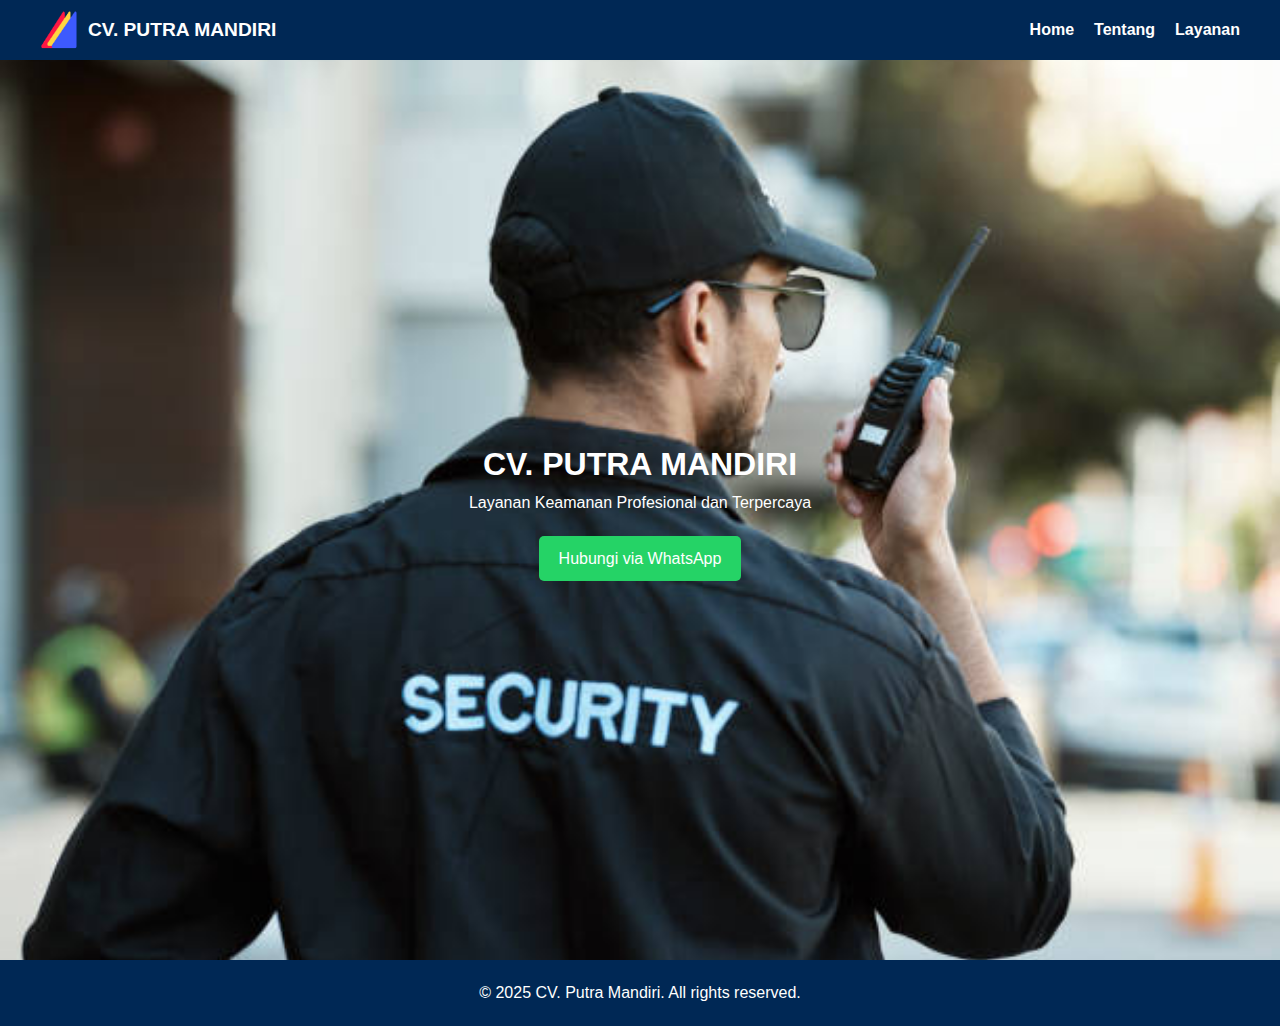
<file: index.html>
<!DOCTYPE html>
<html lang="id">
<head>
  <meta charset="UTF-8" />
  <meta name="viewport" content="width=device-width, initial-scale=1.0"/>
  <title>CV. Putra Mandiri</title>
  <link rel="stylesheet" href="style.css">
</head>
<body>

  <nav class="navbar">
    <div class="navbar-container">
      <div class="logo">
        <img src="logo-CV.PM.png" alt="Logo CV Putra Mandiri">
        <span>CV. PUTRA MANDIRI</span>
      </div>
      <div class="nav-links">
        <a href="#home">Home</a>
        <a href="tentang.html">Tentang</a>
        <a href="layanan.html">Layanan</a>
      </div>
    </div>
  </nav>
  
  <section class="hero">
    <h1 class="pm">CV. PUTRA MANDIRI</h1>
    <p>Layanan Keamanan Profesional dan Terpercaya</p>
    <a href="https://wa.me/6281294331201" class="btn-wa" target="_blank">Hubungi via WhatsApp</a>
  </section>

</body>
</html>

  <footer class="dev-footer">
    &copy; 2025 CV. Putra Mandiri. All rights reserved.
  </footer>

</body>
</html>
</file>
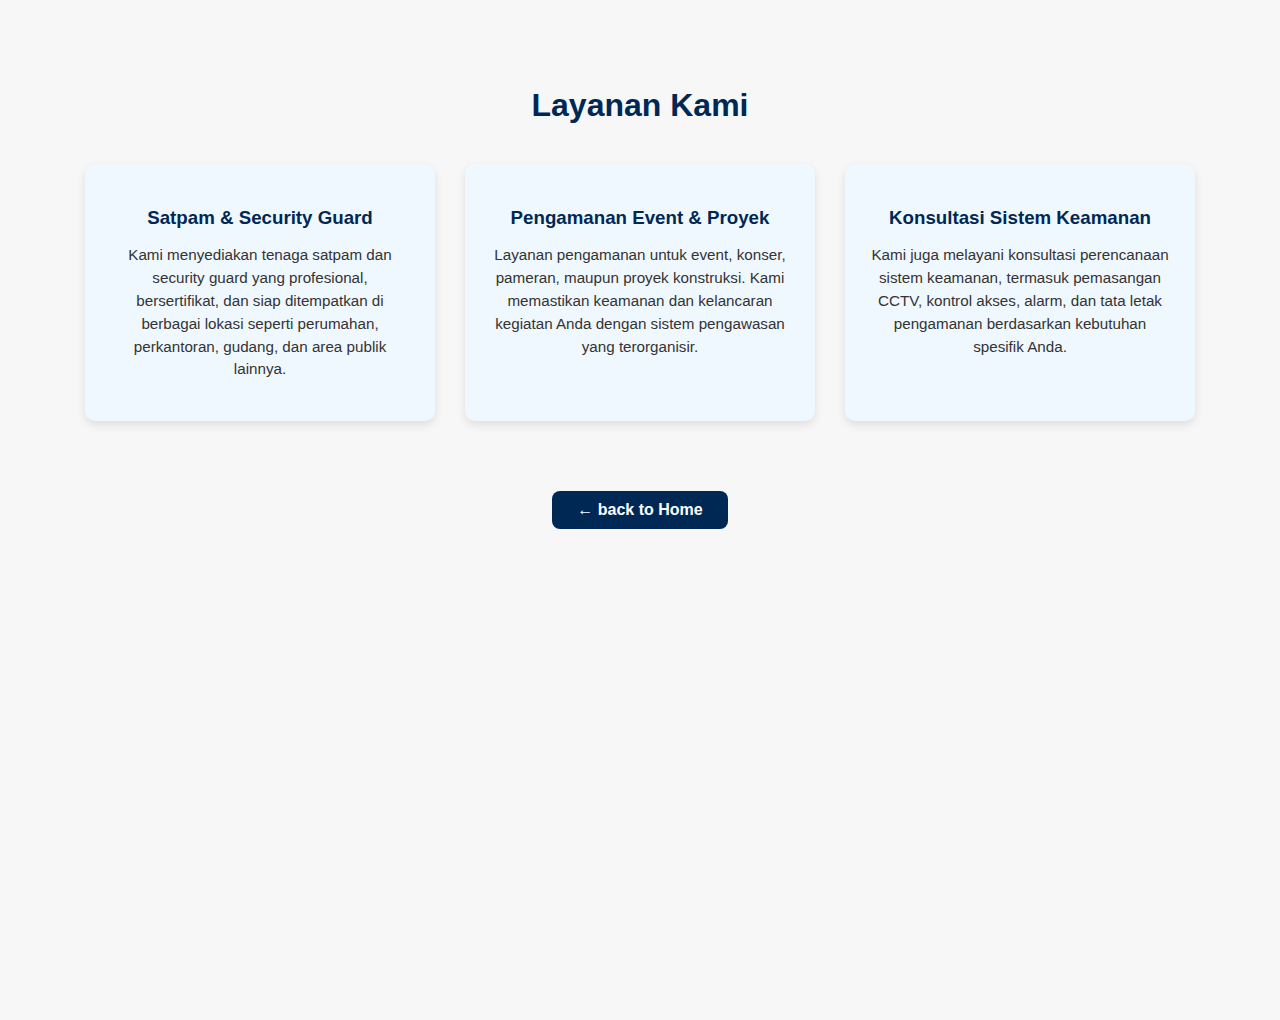
<file: layanan.html>
<!DOCTYPE html>
<html lang="id">
<head>
  <meta charset="UTF-8">
  <meta name="viewport" content="width=device-width, initial-scale=1.0">
  <title>Layanan CV. Putra Mandiri</title>
  <link rel="stylesheet" href="layanan.css">
</head>
<body>

  <section class="layanan" id="layanan">
    <h2>Layanan Kami</h2>
    <div class="layanan-container">

      <div class="layanan-item">
        <h3>Satpam & Security Guard</h3>
        <p>Kami menyediakan tenaga satpam dan security guard yang profesional, bersertifikat, dan siap ditempatkan di berbagai lokasi seperti perumahan, perkantoran, gudang, dan area publik lainnya.</p>
      </div>

      <div class="layanan-item">
        <h3>Pengamanan Event & Proyek</h3>
        <p>Layanan pengamanan untuk event, konser, pameran, maupun proyek konstruksi. Kami memastikan keamanan dan kelancaran kegiatan Anda dengan sistem pengawasan yang terorganisir.</p>
      </div>

      <div class="layanan-item">
        <h3>Konsultasi Sistem Keamanan</h3>
        <p>Kami juga melayani konsultasi perencanaan sistem keamanan, termasuk pemasangan CCTV, kontrol akses, alarm, dan tata letak pengamanan berdasarkan kebutuhan spesifik Anda.</p>
      </div>

      <div class="layanan-back">
        <a href="index.html" class="btn-back">← back to Home</a>
      </div>      

    </div>
  </section>

</body>
</html>
</file>
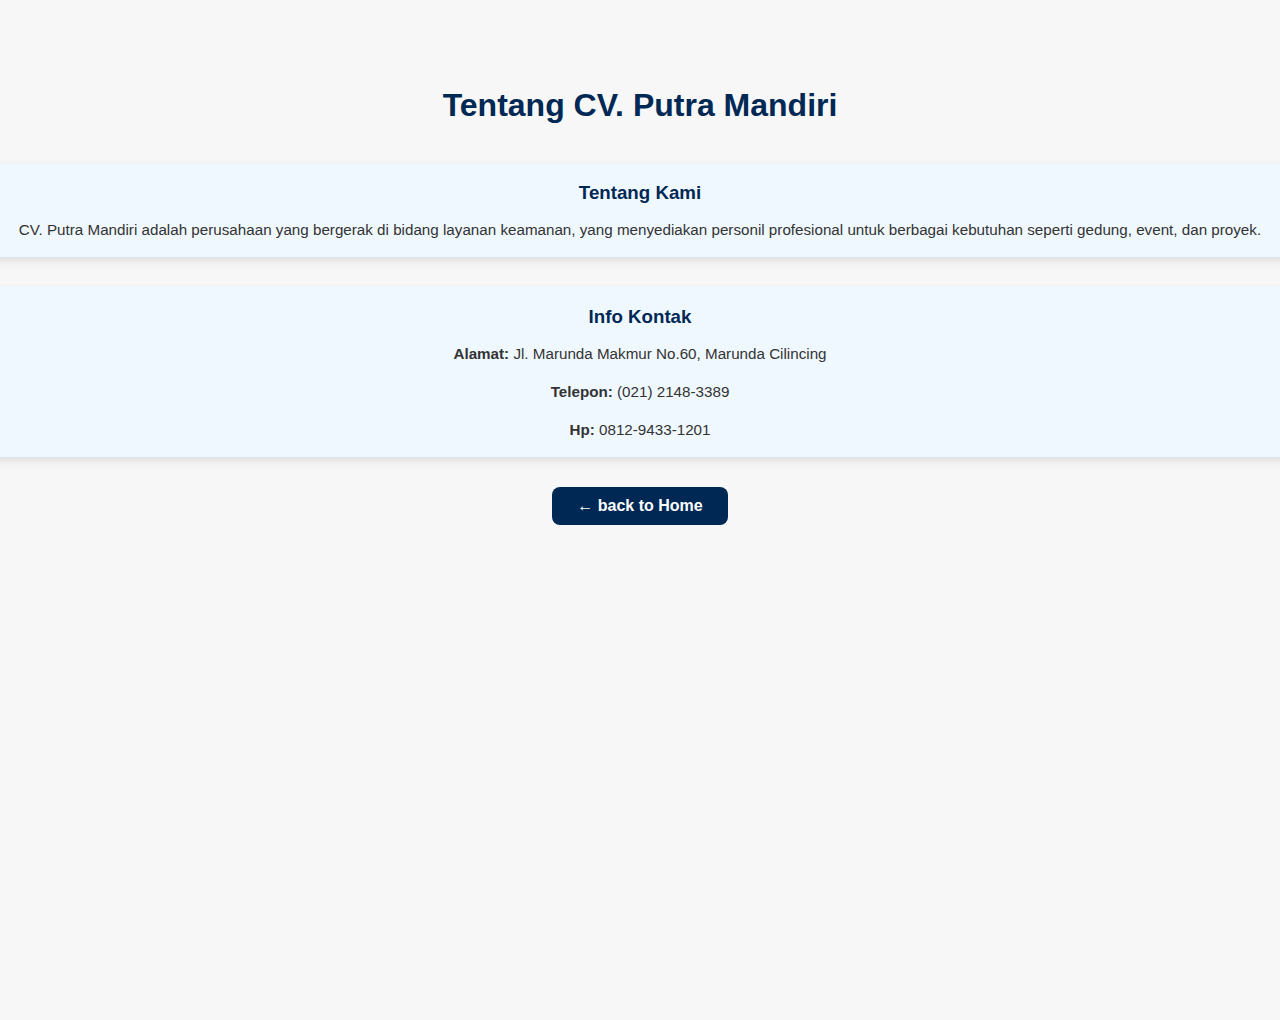
<file: tentang.html>
<!DOCTYPE html>
<html lang="id">
<head>
  <meta charset="UTF-8">
  <meta name="viewport" content="width=device-width, initial-scale=1.0">
  <title>Layanan CV. Putra Mandiri</title>
  <link rel="stylesheet" href="tentang.css">
</head>
<body>

  <section class="tentang" id="tentang">
    <h2>Tentang CV. Putra Mandiri</h2>
    <div class="tentang-container">

        <div class="tentang-item">
          <h3>Tentang Kami</h3>
          <p>CV. Putra Mandiri adalah perusahaan yang bergerak di bidang layanan keamanan,
            yang menyediakan personil profesional untuk berbagai kebutuhan seperti gedung, event, dan proyek.</p>
        </div>
        <div class="tentang-item">
          <h3>Info Kontak</h3>
          <p><strong>Alamat:</strong> Jl. Marunda Makmur No.60, Marunda Cilincing</p>
          <p><strong>Telepon:</strong> (021) 2148-3389</p>
          <p><strong>Hp:</strong> 0812-9433-1201</p>
        </div>
      <div class="tentang-back">
        <a href="index.html" class="btn-back">← back to Home</a>
      </div>      

    </div>
  </section>

</body>
</html>
</file>
<file: style.css>
* {
    margin: 0;
    padding: 0;
  }
  
  body {
    font-family: Arial, sans-serif;
    line-height: 1.6;
    background: #7e7dbb;
    color: #333;
  }

  .navbar {
    background-color: #002855;
    padding: 10px 30px;
    box-shadow: 0 2px 6px rgba(0, 0, 0, 0.1);
  }
  
  .navbar-container {
    max-width: 1200px;
    margin: auto;
    display: flex;
    justify-content: space-between;
    align-items: center;
  }
  
  .logo {
    display: flex;
    align-items: center;
    gap: 10px;
  }
  
  .logo img {
    height: 40px;
  }
  
  .logo span {
    color: white;
    font-weight: bold;
    font-size: 1.2em;
  }
  
  .nav-links {
    display: flex;
    gap: 20px;
  }
  
  .nav-links a {
    color: white;
    text-decoration: none;
    font-weight: bold;
    transition: color 0.3s;
  }
  
  .nav-links a:hover {
    color: #fdb913;
  }
  
  .pm {
  color: white;
   }

  .hero {
    height: 100vh;
    background-image: url('security1.jpg');
    background-size: cover;
    background-position: center;
    display: flex;
    flex-direction: column;
    justify-content: center;
    align-items: center;
    color: white;
    text-align: center;
  }
  
  .hero .btn {
    margin-top: 20px;
    padding: 12px 24px;
    background: #fdb913;
    color: #002855;
    text-decoration: none;
    border-radius: 10px;
    font-weight: bold;
  }
  
  .btn-wa {
    display: inline-block;
    margin-top: 20px;
    background: #25D366;
    color: white;
    padding: 10px 20px;
    text-decoration: none;
    border-radius: 5px;
  }
  
  .btn-wa:hover {
    transform: translateY(-5px);
  }

  .dev-footer {
    background: #002855;
    color: white;
    padding: 20px;
    text-align: center;
  }
</file>
<file: layanan.css>
body {
  font-family: Arial, sans-serif;
  margin: 0;
  padding: 0;
  background-color: #f7f7f7;
}

.layanan {
  padding: 60px 20px;
  text-align: center;
  height: 100vh;
}

.layanan h2 {
  color: #002855;
  font-size: 2em;
  margin-bottom: 40px;
}

.layanan-container {
  display: flex;
  flex-wrap: wrap;
  justify-content: center;
  gap: 30px;
}

.layanan-item {
  background-color: #f0f8ff;
  border-radius: 10px;
  padding: 25px;
  width: 300px;
  box-shadow: 0 4px 10px rgba(0, 0, 0, 0.1);
  transition: transform 0.3s;
}

.layanan-item:hover {
  transform: translateY(-5px);
}

.layanan-item h3 {
  color: #002855;
  margin-bottom: 10px;
}

.layanan-item p {
  color: #333;
  font-size: 0.95em;
  line-height: 1.5;
}

.layanan-back {
  margin-top: 40px;
  text-align: center; 
}

.btn-back {
  background-color: #002855;
  color: white;
  padding: 10px 25px;
  text-decoration: none;
  border-radius: 8px;
  font-weight: bold;
  transition: background-color 0.3s;
  display: inline-block;
}

.btn-back:hover {
  background-color: #fdb913;
  color: #002855;
}
</file>
<file: tentang.css>
body {
  font-family: Arial, sans-serif;
  margin: 0;
  padding: 0;
  background-color: #f7f7f7;
}

.tentang {
  padding: 60px 20px;
  place-items: center;
  height: 100vh;
}

.tentang h2 {
  color: #002855;
  font-size: 2em;
  margin-bottom: 40px;
}

.tentang-container {
  display: flex;
  flex-wrap: wrap;
  justify-content: center;
  gap: 30px;
}

.tentang-item {
  background-color: #f0f8ff;
  border-radius: 10px;
  box-shadow: 0 4px 10px rgba(0, 0, 0, 0.1);
  width: 180vh;
  height: auto;
  text-align: center;
}

.tentang-item:hover {
  transform: translateY(-5px);
}

.tentang-item h3 {
  color: #002855;
  margin-bottom: 10px;
}

.tentang-item p {
  color: #333;
  font-size: 0.95em;
  line-height: 1.5;
}

.tentang-back {
  margin-bottom: 20px;
  text-align: center;
}

.btn-back {
  background-color: #002855;
  color: white;
  padding: 10px 25px;
  text-decoration: none;
  border-radius: 8px;
  font-weight: bold;
  transition: background-color 0.3s;
  display: inline-block;
}

.btn-back:hover {
  background-color: #fdb913;
  color: #002855;
}
</file>
